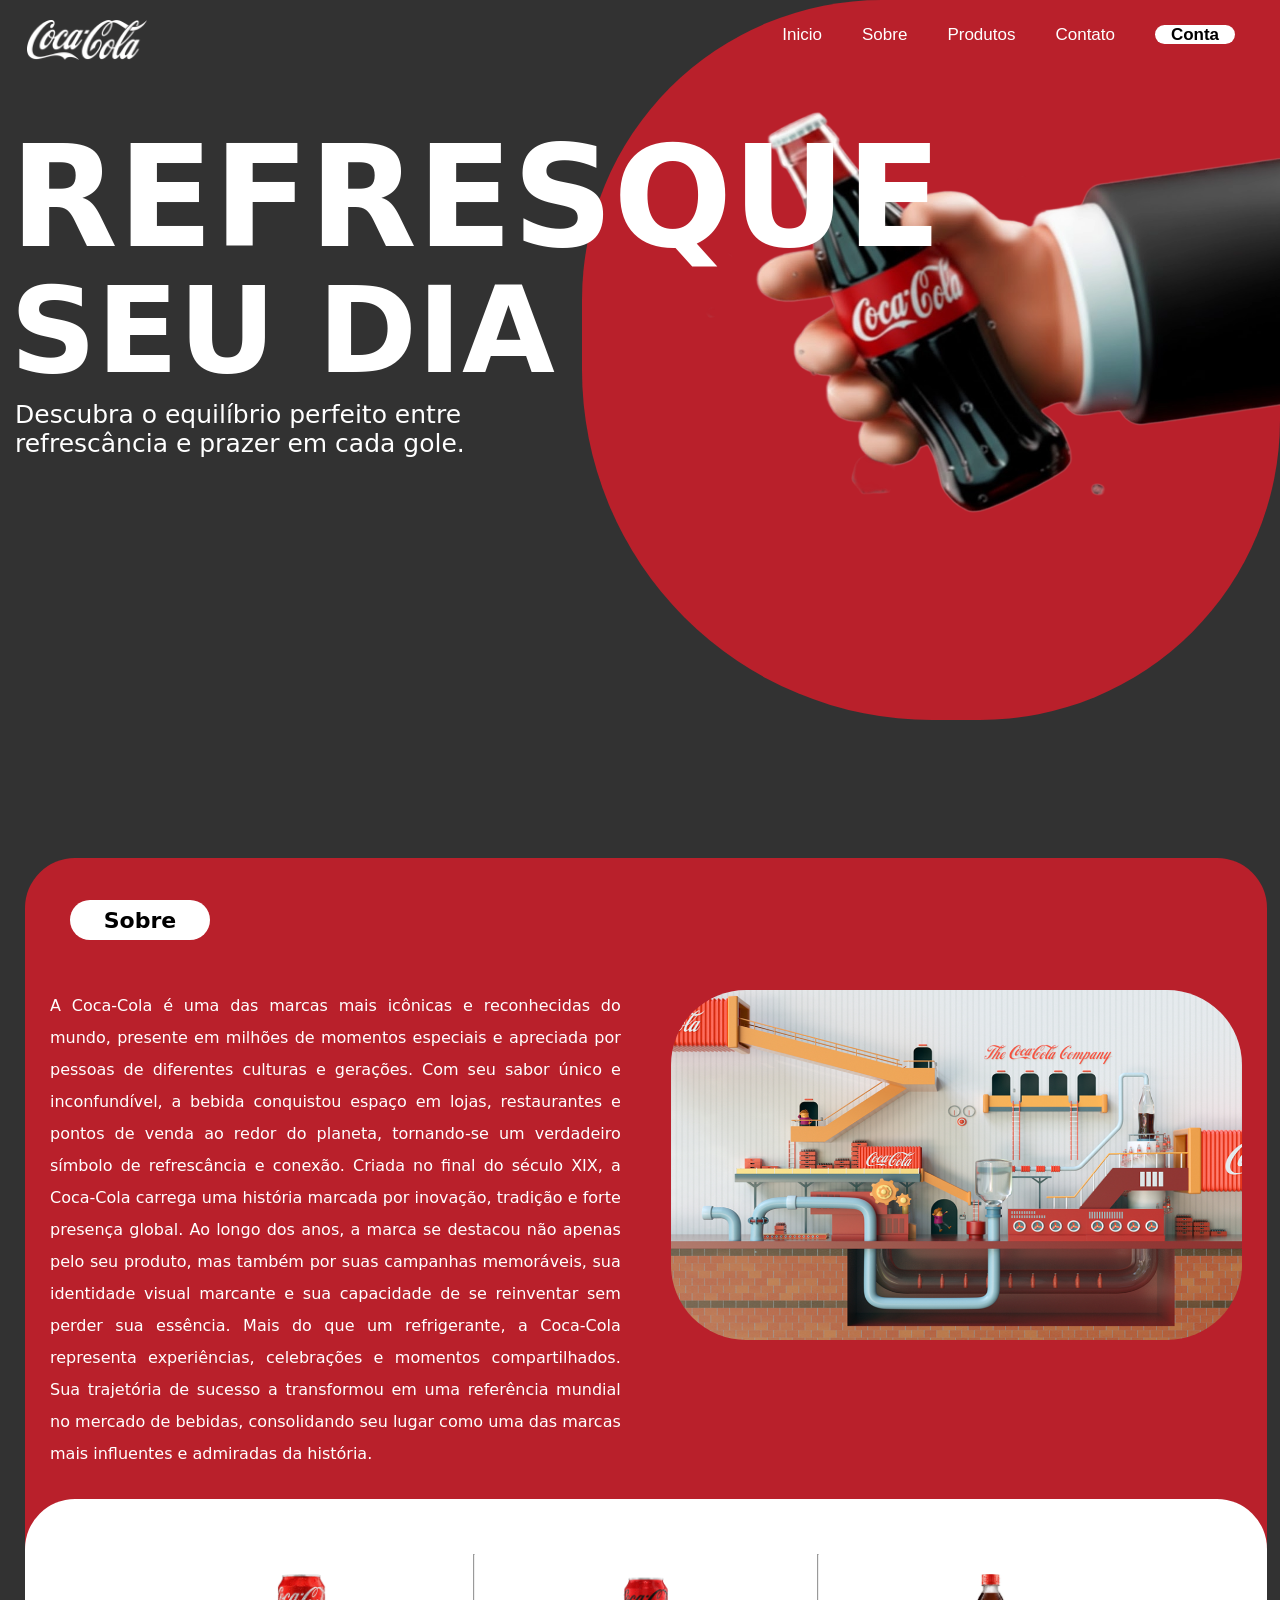
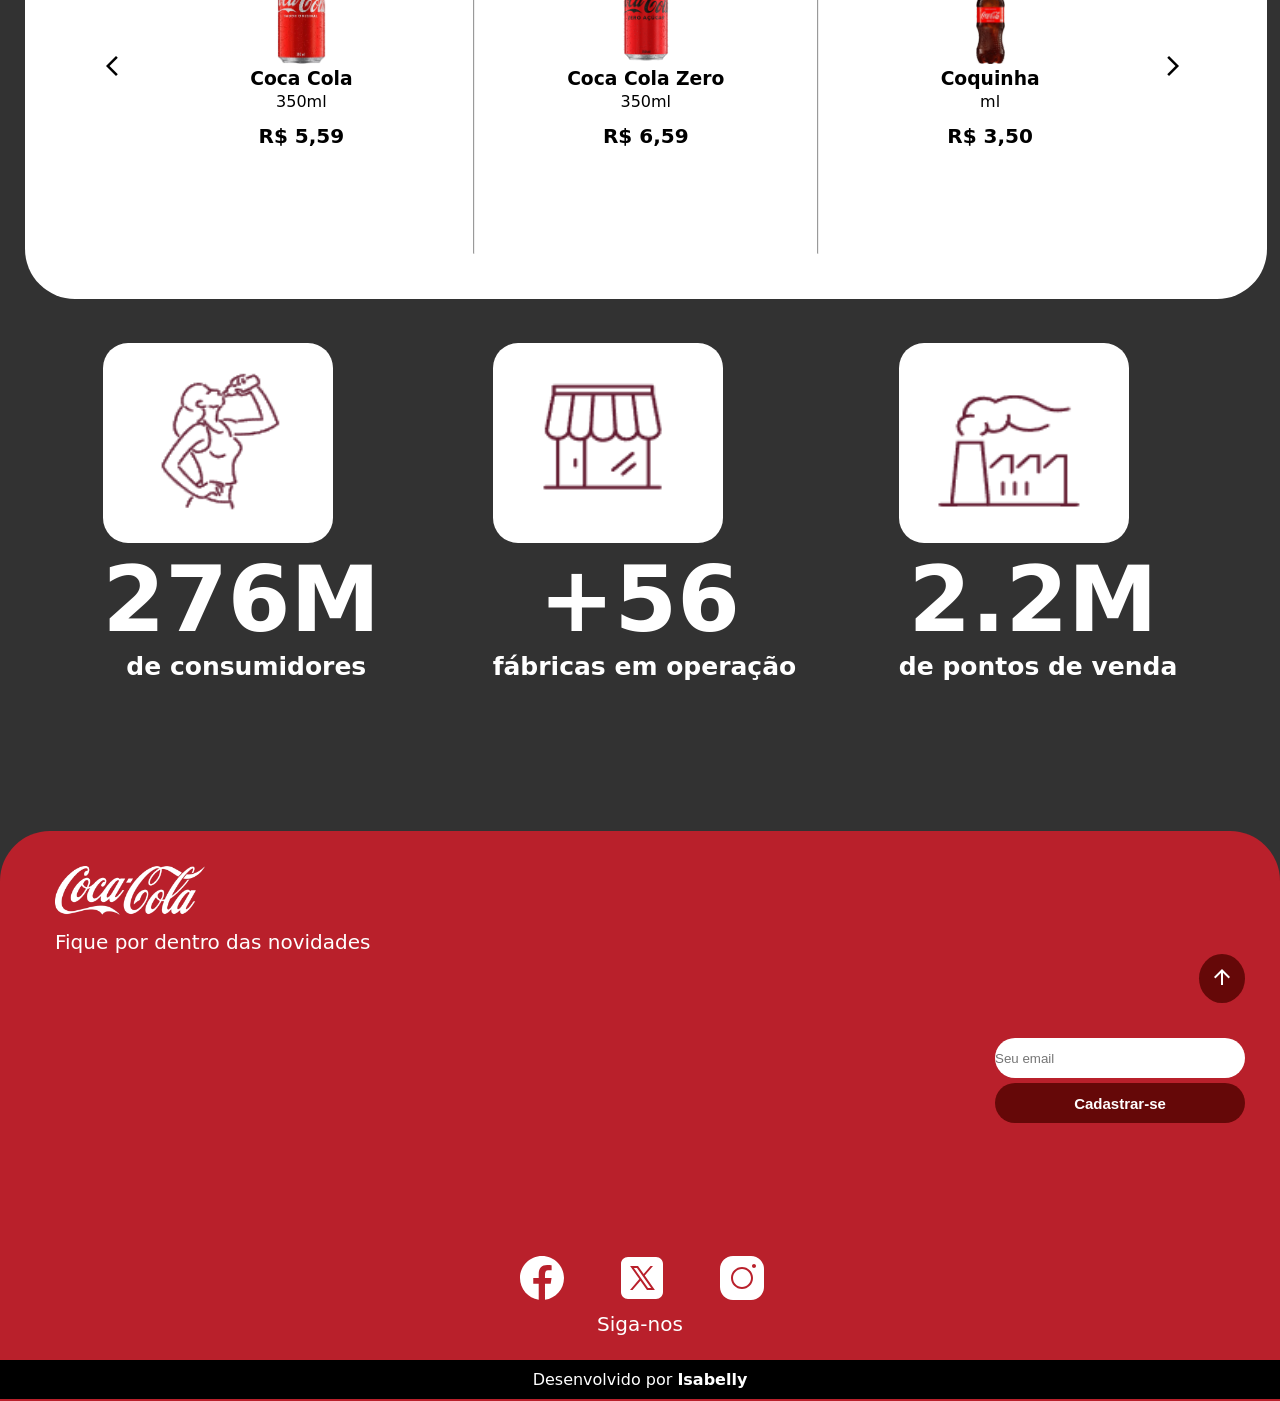
<file: index.html>
<!DOCTYPE html>
<html lang="pt-br">
<head>
    <meta charset="UTF-8">
    <meta name="viewport" content="width=device-width, initial-scale=1.0">
    <!--MEDIA QUERIES-->
   <link rel="stylesheet" href="estilo/style.css">
   <link rel="stylesheet" href="estilo/mobile.css" media="screen and (max-width: 639px)">
   <link rel="stylesheet" href="estilo/huge-mobile.css" media="screen and (min-width: 640px) and (max-width: 1024px)">
   <!--FAVICON-->
   <link rel="shortcut icon" href="img/favicon-coca-cola.png" type="image/x-icon">
   <!--FONTE-->
    <link href="https://fonts.googleapis.com/css2?family=Material+Symbols+Outlined" rel="stylesheet" />
    <title>Coca Cola</title>
</head>
<body>
    <!--FUNDO VERMELHO-->
     <div class="fundo-vermelho"><img src="img/fundo-coca-cola.png" alt="Imagem segura Coca Cola">
    </div>
    <!--CABEÇALHO-->
    <header>
        <img class="logo-coca-cola" src="img/logo-branca-coca-cola-.png" alt="Logo da Coca Cola">
        <span class="material-symbols-outlined" onclick="clickmenu()">
        menu
        </span>
        <nav class="navbar" id="navbar">
            <ul>
                <li><a href="#">Inicio</a></li>
                <li><a href="#sobre">Sobre</a></li>
                <li><a href="#produtos">Produtos</a></li>
                <li><a href="#contato">Contato</a></li>
                <li class="button-login"><a href="#">Conta</a></li>
            </ul>
        </nav>
    </header>

    <main>
        <!--TITULO-->
        <section class="hero">
            <h1>REFRESQUE</h1>
            <h2>SEU DIA</h2>
            <p>Descubra o equilíbrio perfeito entre <br>refrescância e prazer em cada gole.</br></p>
        </section>

        <!--SOBRE-->
        <section class="sobre" id="sobre">

            <div class="sobre-conteudo">

                <a  class="botao-sobre" href="#">Sobre</a>
  
                <div class="sobre-texto">
                    <p>A Coca-Cola é uma das marcas mais icônicas e reconhecidas do mundo, presente em milhões de momentos especiais e apreciada por pessoas de diferentes culturas e gerações. Com seu sabor único e inconfundível, a bebida conquistou espaço em lojas, restaurantes e pontos de venda ao redor do planeta, tornando-se um verdadeiro símbolo de refrescância e conexão.
                    Criada no final do século XIX, a Coca-Cola carrega uma história marcada por inovação, tradição e forte presença global. Ao longo dos anos, a marca se destacou não apenas pelo seu produto, mas também por suas campanhas memoráveis, sua identidade visual marcante e sua capacidade de se reinventar sem perder sua essência.
                    Mais do que um refrigerante, a Coca-Cola representa experiências, celebrações e momentos compartilhados. Sua trajetória de sucesso a transformou em uma referência mundial no mercado de bebidas, consolidando seu lugar como uma das marcas mais influentes e admiradas da história.</p>
                    <img src="img/imagem-fabrica-coca-cola.png" alt="imagem sobre a  Coca-Cola">
                </div>
            </div>
        </section>
        <!--PRODUTOS-->
        <section class="produtos" id="produtos">
            <div class="lista-produtos">
                <div class="carroseul-produtos">
                    <span class="material-symbols-outlined">
                    arrow_back_ios
                    </span>
                </div>
                <article class="card-produto">
                    <img src="img/coca-cola-original.png" alt="Coca Cola Lata">
                   <h3>Coca Cola</h3>
                    <p>350ml</p>
                    <p class="preco">R$ 5,59</p>
                </article>
                <hr class="linha-vertical">
                <article class="card-produto">
                    <img src="img/coca-cola-zero.png" alt="">
                   <h3>Coca Cola Zero</h3>
                    <p>350ml</p>
                    <p class="preco">R$ 6,59</p>
                </article>
                <hr class="linha-vertical">
                <article class="card-produto">
                    <img src="img/coquinha.png" alt="">
                   <h3>Coquinha</h3>
                    <p>ml</p>
                    <p class="preco">R$ 3,50</p>
                </article>    
                <div class="carroseul-produtos">
                    <span
                    class="material-symbols-outlined">
                        arrow_forward_ios
                    </span>
                </div>
            </div>
        </section>
        <!--ESTATISTICA-->
        <section class="estatistica" id="estatistica">
            <div class="lista-estatistica">
                <article class="item-estatistica">
                    <img src="img/estatisticas01.PNG" alt="">
                    <p class="numero-estatistica">276M</p>
                    <p>de 
                    consumidores</p>
                </article>
                <article class="item-estatistica">
                    <img src="img/estatisticas02.PNG" alt="">
                    <p class="numero-estatistica">+56</p>
                    <p>fábricas em operação</p>
                </article>

                <article class="item-estatistica">
                    <img src="img/estatisticas03.PNG" alt="">
                    <p class="numero-estatistica">2.2M</p>
                    <p>de pontos de venda</p>
                </article>
            </div>
        </section>
    </main>
    <!--FOOTER-->
    <footer class="rodape">
        <section class="rodape-logo">
            <img src="img/logo-branca-coca-cola-.png" alt="">
            <p>Fique por dentro das novidades</p>
        </section>
        <div class="scroll-to-top">
            <button id="btnTopo" type="button">
                <span class="material-symbols-outlined">
                arrow_upward
                </span>
            </button>
        </div>
        <form class="rodape-formulario" action="" >
            <input type="email" placeholder="Seu email">
        </form>
        <div class="button-cadastrar">
            <button>Cadastrar-se</button>
        </div>
        <div class="rodape-redes-sociais" id="contato">
            <ul>
                <li><a href="#"><img src="img/icons-facebook.svg" alt="Facebook"></a></li>
                <li><a href="#"><img src="img/icon-x.svg" alt="Twitter"></a></li>
                <li><a href="#"><img src="img/icons-instagram.svg" alt="Instagram"></a></li>
            </ul>
            <p>Siga-nos</p>
        </div>
        <div class="colaborador">
            <p>Desenvolvido por <a href="">Isabelly</a></p>
        </div>
    </footer>
    <script src="js/script.js"></script>
   
</body>
</html>
</file>
<file: estilo/style.css>
@charset "UTF-8";

* {
  padding: 0;
  margin: 0;
  box-sizing: border-box;
}

:root {
  --cor-cinza-escuro: #323232;
  --cor--preta: #000000;
  --cor-vermelha: #b9202b;
  --cor-vermelha-escuro:#650808;
  --cor-branco: #ffffff;
}

@import url("https://fonts.googleapis.com/css2?family=Inter:ital,opsz,wght@0,14..32,100..900;1,14..32,100..900&display=swap");
@import url("https://fonts.googleapis.com/css2?family=Konkhmer+Sleokchher&display=swap");

body {
  background-color: var(--cor-cinza-escuro);
  font-family: "Konkhmer Sleokchher", system-ui;
}

.fundo-vermelho {
  background-color: var(--cor-vermelha);
  width: 698px;
  height: 720px;

  position: absolute;
  top: 0;
  z-index: 0;
  right: 0px;
  border-radius: 300px 0px 300px 350px;
}

.fundo-vermelho img {
  width: 600px;
  height: 500px;

  position: absolute;
  top: 85px;
  right: 0;
}

header {
  display: flex;
  justify-content: space-between;
  flex-flow: row nowrap;

  position: relative;
  z-index: 2;
}

.logo-coca-cola {
  width: 120px;
  height: 40px;

  margin-top: 20px;
  margin-left: 27px;
}

@media screen and (min-width: 640px) {
  span.material-symbols-outlined[onclick] {
    display: none;
}
}

.navbar {
  margin-top: 25px;
  margin-right: 35px;
}

.navbar ul {
  display: flex;
  justify-content: center;
  flex-flow: row nowrap;

  font-family: "Inter", sans-serif;
}

ul li {
  font-size: 17px;
  text-align: center;
  list-style: none;
  margin: 0px 10px 0px 30px;
  font-weight: lighter;
}

li a {
  text-decoration: none;
  color: var(--cor-branco);
}

.button-login {
  display: flex;
  justify-content: center;
  align-items: center;

  width: 80px;
  height: 19px;
  background-color: var(--cor-branco);
  border-radius: 25px;
  margin-bottom: 2px;
}

.button-login a {
  color: var(--cor--preta);
  font-weight: 600;
}

.button-login:hover{
  transform: scale(1.05);
}

.hero{
  position: relative;
  z-index: 0;
}

.hero h1,h2 {
  font-family: "Konkhmer Sleokchher", system-ui;
  color: var(--cor-branco);
  font-weight: 700;
  font-style: normal;
  margin-top: 75px;
  margin-left: 10px;
}

.hero h1 {
  font-size: 140px;
  line-height: 0.9;
}

.hero h2 {
  font-size: 120px;
  margin-top: 0;
}

.hero p {
  font-family: "Konkhmer Sleokchher", system-ui;
  font-size: 25px;
  font-weight: 500;
  color: var(--cor-branco);
  margin-left: 15px;
}

.sobre {
  width: 97%;
  height: 1010px;
  background-color: var(--cor-vermelha);
  border-radius: 50px;
  margin-top: 400px;
  margin-left: 25px;
  position: relative;
}

.sobre-conteudo {
  padding-top: 30px;
}

.botao-sobre {
  background-color: var(--cor-branco);
  width: 140px;
  height: 40px;
  border-radius: 150px;
  margin-top: 12px;
  margin-left: 45px;

  color: var(--cor-preta);
  text-decoration: none;
  font-weight: 700;
  font-size: 22px;
  cursor: pointer;

  display: flex;
  align-items: center;
  justify-content: center;
}

.botao-sobre:hover{
  transform: scale(1.1);
}


.sobre-texto {
  display: flex;
  justify-content: space-around;
  margin-top: 25px;
}

.sobre p {
  color: var(--cor-branco);
  text-align: justify;
  line-height: 2;

  width: 650px;
  padding: 25px;
}

.sobre img {
  width: 650px;
  height: 400px;
  border-radius: 100px;
   padding: 25px;
}

.produtos {
  background-color: var(--cor-branco);
  color: var(--cor--preta);
  width: 97%;
  height: 400px;
  border-radius: 50px;

  margin-left: 25px;
  position: absolute;
  top: 1499px;
}

.carroseul-produtos span{
  color: var(--cor--preta);
  margin-top: 155px;
}

.lista-produtos {
  display: flex;
  flex-flow: row nowrap;
  justify-content: space-evenly;
}

.card-produto {
  text-align: center;
  margin-top: 75px;
}

.card-produto img{
  width: clamp(60px, 8vw, 90px);
  height: clamp(60px, 8vw, 90px);
  object-fit: contain;
}  

.card-produto h3 {
  color: var(--cor--preta);
  margin: 0;
}

.card-produto p {
  width: 180px;
  text-align: center;
  padding-top: 3px;
}

.preco {
  margin-top: 10px;
  font-weight: 700;
  font-size: 20px;
}

.linha-vertical {
  width: 1px;
  height: 300px;
  background-color: #999;
  margin-top: 55px;
}


.estatistica {
  width: 100%;
  margin-top: 75px;
}

.lista-estatistica {
  display: flex;
  flex-flow: row nowrap;
  justify-content: space-evenly;
}

.item-estatistica img {
  width: 230px;
  height: 200px;
  border-radius: 25px;
}

.item-estatistica p {
  color: var(--cor-branco);
  font-size: 25px;
  font-weight: bolder;
  text-align: center;
}

p.numero-estatistica {
  color: var(--cor-branco);
  font-size: 90px;
  font-weight: bolder;
  text-align: center;
  padding-right: 10px;
}

.rodape {
  width: 100%;
  height: 570px;
  border-radius: 50px 50px 0px 0px;

  margin-top: 150px;
  background-color: var(--cor-vermelha);
}

.rodape-logo {
  display: flex;
  flex-flow: column nowrap;

  padding-top: 35px;
  padding-left: 55px;
}

.rodape-logo img {
  width: 150px;
}

.rodape-logo p {
  color: var(--cor-branco);
  padding-top: 15px;
  font-size: 20px;
}

.scroll-to-top{
  display: flex;
  justify-content: flex-end;
  margin-right: 35px;
}


.scroll-to-top button{
  padding: 11px;
  background-color: var(--cor-vermelha-escuro);
  border-radius: 50%;
  border: none;
  cursor: pointer;
}

.scroll-to-top span{
  color: var(--cor-branco);
}

.rodape-formulario {
  display: flex;
  justify-content: flex-end;
  align-items: flex-end;
}

.rodape-formulario input{
    width: 250px;
    height: 40px;
    border-radius: 25px;
    border: none;

    margin: 35px 35px 0px 35px;
}

.button-cadastrar{
    display: flex;
   justify-content: flex-end;
}

.button-cadastrar button{
    width: 250px;
    height: 40px;
    border-radius: 25px;
    border: none;

    margin: 5px 35px 0px;
    background-color: var(--cor-vermelha-escuro);
    transition:  background-color 1s;
    color: var(--cor-branco);
    font-size: 15px;
    font-weight: bold;
}

.button-cadastrar button:hover{
  cursor: pointer;
  background-color: var(--cor-branco);   
  border: none;
  color: var(--cor--preta);
  transform: scale(1.05);
}


.rodape-redes-sociais ul{
  display: flex;
  justify-content:center;
  margin-top: 130px;
  margin-right: 16px;
}

.rodape-redes-sociais img{
  width: 60px;
  height: 50px;
}

.rodape-redes-sociais p{
  display: flex;
  justify-content: center;
  color: var(--cor-branco);
  padding: 5px;
  font-size: 20px;
}

.rodape-redes-sociais li:hover{
  transform: scale(1.05);
}

.colaborador{
  display: flex;
  justify-content: center;
  align-items: flex-end;
  margin-top: 19px;
  background-color: #000000;
}

.colaborador p{
  color: var(--cor-branco);
  padding: 10px;
}

.colaborador a{
  color: var(--cor-branco);
  font-weight: bolder;
  text-decoration: none;
}

.colaborador a:hover{
  cursor: pointer;
  color: var(--cor-vermelha);
}
</file>
<file: estilo/mobile.css>
@charset "UTF-8";

* {
  padding: 0;
  margin: 0;
  box-sizing: border-box;
}

:root {
  --cor-cinza-escuro: #323232;
  --cor--preta: #000000;
  --cor-vermelha: #b9202b;
  --cor-vermelha-escuro:#650808;
  --cor-branco: #ffffff;
}

@import url("https://fonts.googleapis.com/css2?family=Inter:ital,opsz,wght@0,14..32,100..900;1,14..32,100..900&display=swap");
@import url("https://fonts.googleapis.com/css2?family=Konkhmer+Sleokchher&display=swap");

html{
  scroll-behavior: smooth;
}

body {
  background-color: var(--cor-cinza-escuro);
  font-family: "Konkhmer Sleokchher", system-ui;
}

.fundo-vermelho {
  background-color: var(--cor-vermelha);
  width: 370px;
  height: 450px;
  margin-top: 230px;

  position: absolute;
  top: 0;
  z-index: 0;
  right: 0px;
  border-radius: 700px 136px 300px 650px;
}

.fundo-vermelho img {
  width: 380px;
  height: 255px;

  position: absolute;
  top: 85px;
  right: 0;
}

header {
  position: relative;
  z-index: 2;
}

.logo-coca-cola {
  width: 90px;
  height: 30px;

  margin-top: 20px;
  margin-left: 27px;
}

header span{
  display: flex;
  margin: 19px;
}

.material-symbols-outlined{
  color: white;
}

.navbar {
    display: none;  /* escondido por padrão */ 
}

.navbar.ativo {
  display: flex;
  flex-direction: column;
  position: absolute;
  top: 65px;
  right: 10px;
  width: 150px;       
  background-color: var(--cor--preta);
  border-radius: 15px;
  z-index: 1000;
  padding: 15px 10px;
  margin: 0;
}

.navbar.ativo ul {
  display: flex;
  flex-direction: column;
  gap: 15px;
  padding: 0;
  align-items: center;              
}

.navbar.ativo ul li {
  margin: 0;
  text-align: center;
  width: 100%;
}

navbar.ativo .button-login {
  width: 100px;
  height: 30px;
  background-color: var(--cor-branco);
  border-radius: 25px;
  display: flex;
  justify-content: center;
  align-items: center;
  margin: 5px auto 0;              
}

.navbar.ativo .button-login a {
  color: var(--cor--preta);
  font-weight: 600;
}

li a {
  text-decoration: none;
  color: var(--cor-branco);
}

.button-login {
  display: flex;
  justify-content: center;
  align-items: center;

  width: 80px;
  height: 19px;
  background-color: var(--cor-branco);
  border-radius: 25px;
  margin-bottom: 2px;
}

.button-login a {
  color: var(--cor--preta);
  font-weight: 600;
}

.button-login:hover{
  transform: scale(1.05);
}

.hero{
  position: relative;
  z-index: 0;
}

.hero h1,h2 {
  font-family: "Konkhmer Sleokchher", system-ui;
  color: var(--cor-branco);
  font-weight: 700;
  font-style: normal;
  margin-top: 35px;
  margin-left: 12px;
}

.hero h1 {
  font-size: 70px;
  line-height: 0.9;
}

.hero h2 {
  font-size: 60px;
  margin-top: 0;
}

.hero p {
  font-family: "Konkhmer Sleokchher", system-ui;
  font-size: 15px;
  font-weight: 500;
  color: var(--cor-branco);
  margin-left: 15px;
}

.sobre {
  width: 95%;
  height: 1302px;
  background-color: var(--cor-vermelha);
  border-radius: 50px;
  margin-top: 480px;
  margin-left: 12px;
  position: relative;
}

.sobre-conteudo {
  padding-top: 30px;
}

.botao-sobre {
  background-color: var(--cor-branco);
  width: 80px;
  height: 50px;
  border-radius: 150px;
  color: var(--cor-preta);
  text-decoration: none;
  font-weight: 700;
  font-size: 15px;
  cursor: pointer;
  padding: 15px;
  margin-left: 20px;
}

.sobre-texto {
  display: flex;
  justify-content: space-evenly;
  flex-flow: column wrap;
  margin-top: 10px;
}

.sobre p {
  color: var(--cor-branco);
  text-align: justify;
  line-height: 1.;

  width: 100%;
  padding: 25px;
}

.sobre img {
  width: 100%;
  padding: 25px;
  height: 100%;
  border-radius: 100px;
}

.produtos {
  background-color: var(--cor-branco);
  color: var(--cor--preta);
  width: 95%;
  height: 250px;
  border-radius: 50px;
  margin-left: 12px;
  position: absolute;
  top: 1855px;
}

.lista-produtos {
  display: flex;
  flex-flow: row nowrap;
  justify-content: center;
  margin: 0;
}

.card-produto {
  text-align: center;
}

.card-produto img{
  width: clamp(60px, 8vw, 90px);
  height: clamp(60px, 8vw, 90px);
  object-fit: contain;
}  

.card-produto h3 {
  color: var(--cor--preta);
  margin: 0;
}

.card-produto p {
  padding-top: 3px;
}

.preco {
  margin-top: 9px;
  font-weight: 700;
  font-size: 15px;
}

.linha-vertical {
  width: 1px;
  height: 150px;
  background-color: #999;
  margin-top: 55px;
}

.carroseul-produtos{
  display: none;
}

.estatistica {
  width: 100%;
  margin-top: 85px;
  display: flex;
  justify-content: center;
}

.lista-estatistica {
  display: flex;
  flex-flow: column nowrap;
}

.item-estatistica{
  margin: 15px;
}

.item-estatistica img {
  width: 150px;
  height: 120px;
  border-radius: 50%;
}

.item-estatistica p {
  color: var(--cor-branco);
  font-size: 15px;
  font-weight: bolder;
  text-align: center;
}


p.numero-estatistica {
  color: var(--cor-branco);
  font-size: 38px;
  font-weight: bolder;
  text-align: center;
  padding-right: 10px;
}

.rodape {
  width: 100%;
  height: 570px;
  border-radius: 50px 50px 0px 0px;

  margin-top: 80px;
  background-color: var(--cor-vermelha);
}

.rodape-logo {
  display: flex;
  flex-flow: column nowrap;

  padding-top: 35px;
  padding-left: 55px;
}

.rodape-logo img {
  width: 150px;
}

.rodape-logo p {
  color: var(--cor-branco);
  padding-top: 15px;
  font-size: 20px;
}

.scroll-to-top{
  display: flex;
  justify-content: flex-end;
  margin-right: 35px;
}


.scroll-to-top button{
  padding: 11px;
  background-color: var(--cor-vermelha-escuro);
  border-radius: 50%;
  border: none;
  cursor: pointer;
}

.scroll-to-top span{
  color: var(--cor-branco);
}

.rodape-formulario {
  display: flex;
  justify-content: flex-end;
  align-items: flex-end;
}

.rodape-formulario input{
    width: 250px;
    height: 40px;
    border-radius: 25px;
    border: none;

    margin: 35px 35px 0px 35px;
}

.button-cadastrar{
    display: flex;
   justify-content: flex-end;
}

.button-cadastrar button{
    width: 250px;
    height: 40px;
    border-radius: 25px;
    border: none;

    margin: 5px 35px 0px;
    background-color: var(--cor-vermelha-escuro);
    transition:  background-color 1s;
    color: var(--cor-branco);
    font-size: 15px;
    font-weight: bold;
}

.button-cadastrar button:hover{
  cursor: pointer;
  background-color: var(--cor-branco);   
  border: none;
  color: var(--cor--preta);
  transform: scale(1.05);
}


.rodape-redes-sociais ul{
  display: flex;
  justify-content:center;
  margin-top: 130px;
  margin-right: 16px;
}

.rodape-redes-sociais img{
  width: 60px;
  height: 50px;
}

.rodape-redes-sociais p{
  display: flex;
  justify-content: center;
  color: var(--cor-branco);
  padding: 5px;
  font-size: 20px;
}

.rodape-redes-sociais li:hover{
  transform: scale(1.05);
}

.colaborador{
  display: flex;
  justify-content: center;
  align-items: flex-end;
  margin-top: 19px;
  background-color: #000000;
}

.colaborador p{
  color: var(--cor-branco);
  padding: 10px;
}

.colaborador a{
  color: var(--cor-branco);
  font-weight: bolder;
  text-decoration: none;
}

.colaborador a:hover{
  cursor: pointer;
  color: var(--cor-vermelha);
}
</file>
<file: estilo/huge-mobile.css>
@charset "UTF-8";

* {
  padding: 0;
  margin: 0;
  box-sizing: border-box;
}

:root {
  --cor-cinza-escuro: #323232;
  --cor--preta: #000000;
  --cor-vermelha: #b9202b;
  --cor-vermelha-escuro:#650808;
  --cor-branco: #ffffff;
}

@import url("https://fonts.googleapis.com/css2?family=Inter:ital,opsz,wght@0,14..32,100..900;1,14..32,100..900&display=swap");
@import url("https://fonts.googleapis.com/css2?family=Konkhmer+Sleokchher&display=swap");

body {
  background-color: var(--cor-cinza-escuro);
  font-family: "Konkhmer Sleokchher", system-ui;
}

.fundo-vermelho {
  background-color: var(--cor-vermelha);
  width: 485px;
  height: 550px;
  margin-top: 105px;

  position: absolute;
  top: 0;
  z-index: 0;
  right: 0px;
  border-radius: 700px 136px 300px 650px;
}

.fundo-vermelho img {
  width: 390px;
  height: 350px;
  position: absolute;
  top: 85px;
  right: 0;
}

header {
  display: flex;
  justify-content: space-between;
  flex-flow: row nowrap;

  position: relative;
  z-index: 2;
}

.logo-coca-cola {
  width: 90px;
  height: 30px;
  margin-top: 20px;
  margin-left: 27px;
}

span.material-symbols-outlined[onclick] {
    display: none;
}

.navbar{
   margin-top: 25px;
   margin-right: 35px;
}

.navbar.ativo {
  display: block;
}

.navbar ul {
  display: flex;
  flex-flow: column nowrap;
  flex-flow: row nowrap;

  font-family: "Inter", sans-serif;
}

ul li {
  font-size: 17px;
  text-align: center;
  list-style: none;
  margin: 0px 10px 0px 30px;
  font-weight: lighter;
}

li a {
  text-decoration: none;
  color: var(--cor-branco);
}

.button-login {
  display: flex;
  justify-content: center;
  align-items: center;

  width: 80px;
  height: 19px;
  background-color: var(--cor-branco);
  border-radius: 25px;
  margin-bottom: 2px;
}

.button-login a {
  color: var(--cor--preta);
  font-weight: 600;
}

.button-login:hover{
  transform: scale(1.05);
}

.hero{
  position: relative;
  z-index: 0;
}

.hero h1,h2 {
  font-family: "Konkhmer Sleokchher", system-ui;
  color: var(--cor-branco);
  font-weight: 700;
  font-style: normal;
  margin-top: 55px;
  margin-left: 12px;
}

.hero h1 {
  font-size: 95px;
  line-height: 0.9;
}

.hero h2 {
  font-size: 85px;
  margin-top: 0;
}

.hero p {
  font-family: "Konkhmer Sleokchher", system-ui;
  font-size: 19px;
  font-weight: 500;
  color: var(--cor-branco);
  margin-left: 15px;
}

.sobre {
  width: 95%;
  height: 1370px;
  background-color: var(--cor-vermelha);
  border-radius: 50px;
  margin-top: 350px;
  margin-left: 12px;
  position: relative;
}

.sobre-conteudo {
  padding-top: 30px;
}

.botao-sobre {
  background-color: var(--cor-branco);
  width: 80px;
  height: 20px;
  border-radius: 150px;
  color: var(--cor-preta);
  text-decoration: none;
  font-weight: 700;
  font-size: 15px;
  cursor: pointer;
  padding: 15px;
  margin-left: 20px;
}

.botao-sobre:hover{
  transform: scale(1.1);
}

.sobre-texto {
  display: flex;
  justify-content: space-evenly;
  flex-flow: column wrap;
  margin-top: 10px;
}

.sobre p {
  color: var(--cor-branco);
  text-align: justify;
  line-height: 1.;
  width: 100%;
  padding: 25px;
}

.sobre img {
  width: 100%;
  padding: 25px;
  height: 500px;
  border-radius: 100px;
}

.produtos {
  background-color: var(--cor-branco);
  color: var(--cor--preta);
  width: 95%;
  height: 270px;
  border-radius: 50px;
  margin-left: 12px;
  position: absolute;
  top: 1805px;
}

.lista-produtos {
  display: flex;
  justify-content: center;
}

.card-produto {
  padding-bottom: 320px;
}

.card-produto img{
  width: clamp(60px, 8vw, 90px);
  height: clamp(60px, 8vw, 90px);
  object-fit: contain;
}  

.card-produto h3 {
  color: var(--cor--preta);
  margin: 0;
}

.card-produto p {
  padding-top: 3px;
}

.preco {
  margin-top: 9px;
  font-weight: 700;
  font-size: 20px;
}

.linha-vertical {
  width: 1px;
  height: 150px;
  background-color: #999;
  margin-top: 55px;
}

.carroseul-produtos span{
  color: var(--cor--preta);
  margin-top: 120px;
}

.estatistica {
  width: 100%;
  margin-top: 85px;
  display: flex;
  justify-content: center;
}

.lista-estatistica {
  display: flex;
  flex-flow: column nowrap;
}

.item-estatistica{
  margin: 15px;
}

.item-estatistica img {
  width: 250px;
  height: 200px;
  border-radius: 50%;
}

.item-estatistica p {
  color: var(--cor-branco);
  font-size: 25px;
  font-weight: bolder;
  text-align: center;
}

p.numero-estatistica {
  color: var(--cor-branco);
  font-size: 48px;
  font-weight: bolder;
  text-align: center;
  padding-right: 10px;
}


.rodape {
  width: 100%;
  height: 570px;
  border-radius: 50px 50px 0px 0px;

  margin-top: 80px;
  background-color: var(--cor-vermelha);
}

.rodape-logo {
  display: flex;
  flex-flow: column nowrap;

  padding-top: 35px;
  padding-left: 55px;
}

.rodape-logo img {
  width: 150px;
}

.rodape-logo p {
  color: var(--cor-branco);
  padding-top: 15px;
  font-size: 20px;
}

.scroll-to-top{
  display: flex;
  justify-content: flex-end;
  margin-right: 35px;
}


.scroll-to-top button{
  padding: 11px;
  background-color: var(--cor-vermelha-escuro);
  border-radius: 50%;
  border: none;
  cursor: pointer;
}

.scroll-to-top span{
  color: var(--cor-branco);
}

.rodape-formulario {
  display: flex;
  justify-content: flex-end;
  align-items: flex-end;
}

.rodape-formulario input{
    width: 250px;
    height: 40px;
    border-radius: 25px;
    border: none;

    margin: 35px 35px 0px 35px;
}

.button-cadastrar{
    display: flex;
   justify-content: flex-end;
}

.button-cadastrar button{
    width: 250px;
    height: 40px;
    border-radius: 25px;
    border: none;

    margin: 5px 35px 0px;
    background-color: var(--cor-vermelha-escuro);
    transition:  background-color 1s;
    color: var(--cor-branco);
    font-size: 15px;
    font-weight: bold;
}

.button-cadastrar button:hover{
  cursor: pointer;
  background-color: var(--cor-branco);   
  border: none;
  color: var(--cor--preta);
  transform: scale(1.05);
}


.rodape-redes-sociais ul{
  display: flex;
  justify-content:center;
  margin-top: 130px;
  margin-right: 16px;
}

.rodape-redes-sociais img{
  width: 60px;
  height: 50px;
}

.rodape-redes-sociais p{
  display: flex;
  justify-content: center;
  color: var(--cor-branco);
  padding: 5px;
  font-size: 20px;
}

.rodape-redes-sociais li:hover{
  transform: scale(1.05);
}

.colaborador{
  display: flex;
  justify-content: center;
  align-items: flex-end;
  margin-top: 19px;
  background-color: #000000;
}

.colaborador p{
  color: var(--cor-branco);
  padding: 10px;
}

.colaborador a{
  color: var(--cor-branco);
  font-weight: bolder;
  text-decoration: none;
}

.colaborador a:hover{
  cursor: pointer;
  color: var(--cor-vermelha);
}
</file>
